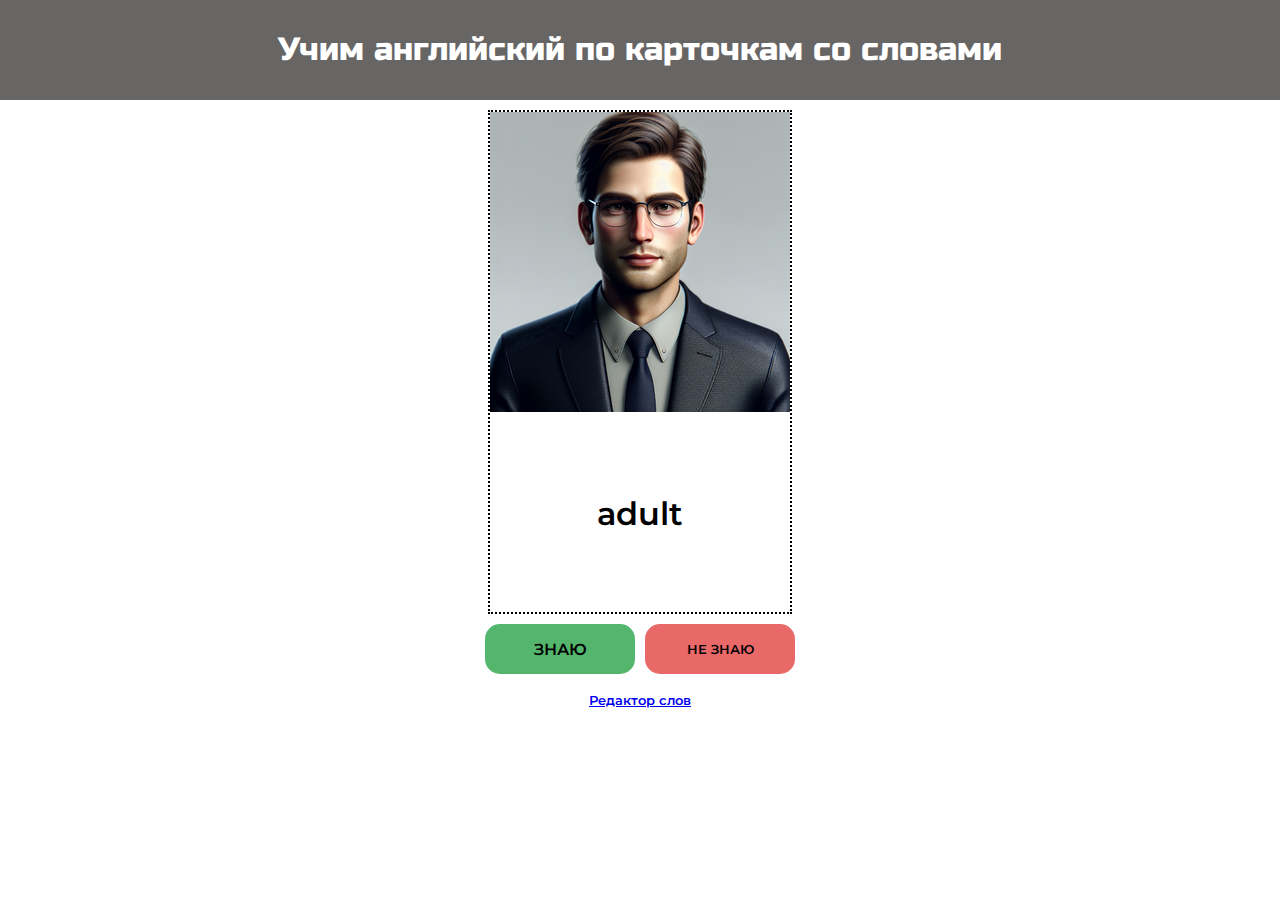
<file: index.html>
<!DOCTYPE html>
<html lang="ru">

<head>
    <meta charset="UTF-8">
    <meta name="viewport" content="width=device-width, initial-scale=1.0">
    <title>Карточки изучения английского языка</title>
    <link rel="stylesheet" href="css/reset.css">
    <link rel="stylesheet" href="css/main.css">
</head>

<body>
    <div class="page">

        <div class="header">
            <div class="header__title">
                <h1>Учим английский по карточкам со словами</h1>
            </div>
        </div>


        <div class="main">
            <div class="main__card">
                <div class="card__image">Загружаем изображение..</div>
                <div class="card__word montserrat">Загружаем слова..</div>
            </div>
            <div class="main__buttons">
                <button class="main__button--known">ЗНАЮ</button>
                <button class="main__button--learn">НЕ ЗНАЮ</button>
            </div>
        </div>

        <div class="links"><a href="./editor.html">Редактор слов</a></div>

    </div>
    <script src="js/main.js"></script>
</body>

</html>
</file>
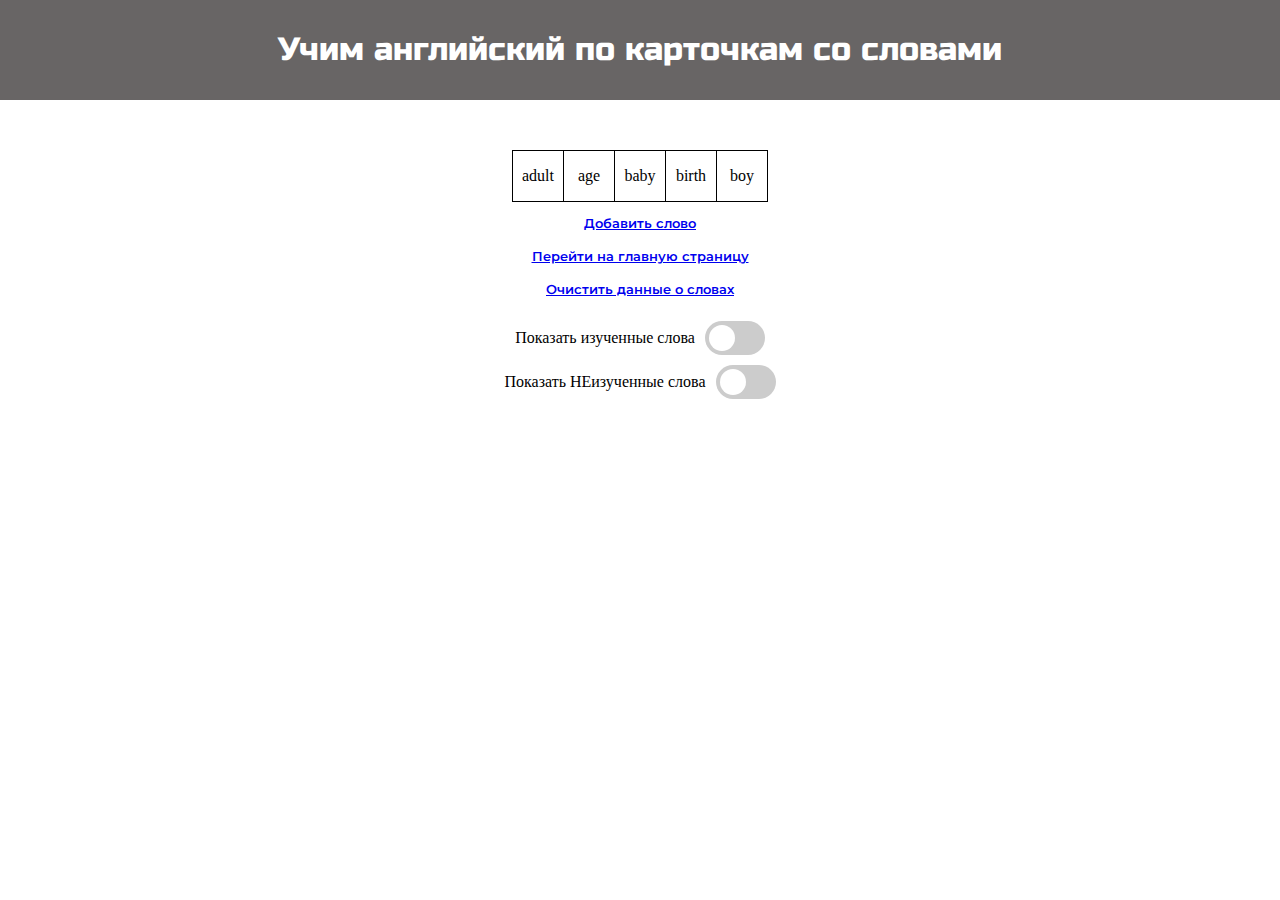
<file: editor.html>
<!DOCTYPE html>
<html lang="ru">

<head>
    <meta charset="UTF-8">
    <meta name="viewport" content="width=device-width, initial-scale=1.0">
    <title>Карточки изучения английского языка</title>
    <link rel="stylesheet" href="css/reset.css">
    <link rel="stylesheet" href="css/main.css">
    <link rel="stylesheet" href="css/editor.css">
</head>

<body>
    <div class="page">

        <div class="header">
            <div class="header__title">
                <h1>Учим английский по карточкам со словами</h1>
            </div>
        </div>


        <div class="page__table"></div>

        <div class="page__navigation_buttons">
            <div class="editor__add_word">
                <a href="#" id="add_word">Добавить слово</a>
            </div>
            <div class="links"><a href="/">Перейти на главную страницу</a></div>

            <div class="links" id="clear"><a href="#">Очистить данные о словах</a></div>

            <div class="editor__show_words">
                <!-- Переключатель 1 - Изученные слова -->
                <label class="switch-label">
                    Показать изученные слова
                    <label class="switch">
                        <input type="checkbox" id="learnedWordsSwitch">
                        <span class="slider round"></span>
                    </label>
                </label>


                <!-- Переключатель 2 - НЕизученные слова -->
                <label class="switch-label">
                    Показать НЕизученные слова
                    <label class="switch">
                        <input type="checkbox" id="wordsSwitchNeedLearn">
                        <span class="slider round"></span>
                    </label>
                </label>

            </div>

        </div>

        <div class="page__words">
            <p class="words__show_list"></p>
        </div>


    </div>
    <script src="js/main.js" defer></script>
    <script src="js/editor.js" defer></script>
</body>

</html>
</file>
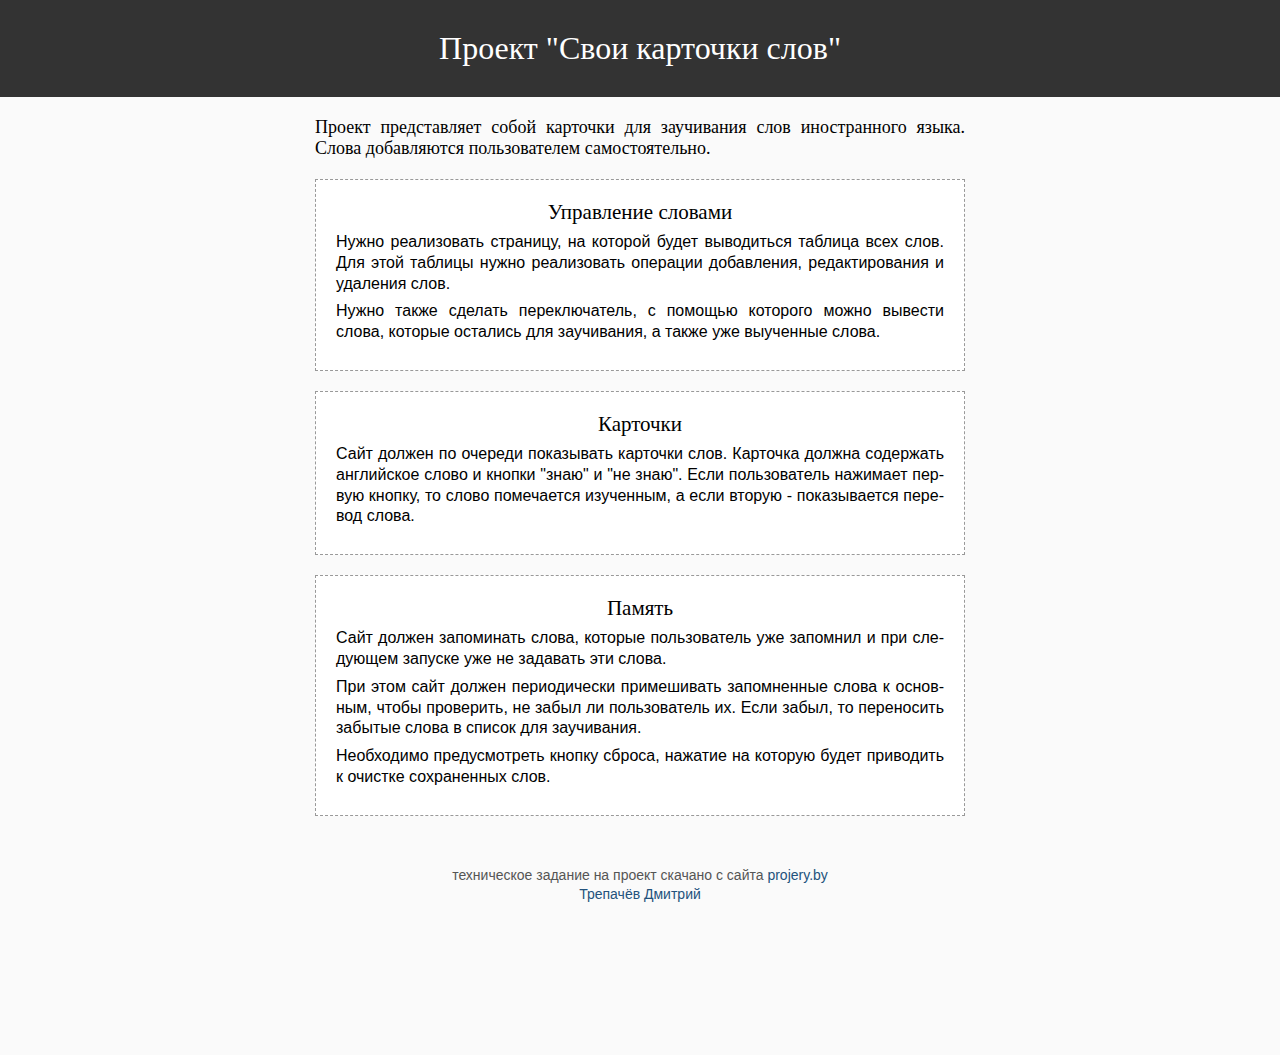
<file: ru.html>
<!DOCTYPE html>
<html lang="ru">
	<head>
		<meta charset="utf-8">
		<title>Проект "Свои карточки слов"</title>
		<style>
			body{background-color:#fafafa;margin:0}body a{color:#23527c;text-decoration:none}body a:hover,body a:focus{text-decoration:underline}[data-w="ruct/main"]{margin-bottom:50px}[data-w="main/prilt"]{margin-bottom:20px}[data-w="main/prilt"]>h1{margin:0;padding:30px;color:#fff;background-color:#333;text-align:center;font-weight:normal}[data-w="main/presc"]{width:80%;margin-left:auto;margin-right:auto;max-width:650px;margin-bottom:20px}[data-w="main/presc"]>p{margin-bottom:10px;margin-top:0;text-align:justify;font-family:"Times New Roman";font-size:18px;-webkit-hyphens:auto;-moz-hyphens:auto;-ms-hyphens:auto;hyphens:auto}[data-w="main/trezt/pane"]{width:80%;margin-left:auto;margin-right:auto;max-width:650px}[data-w="main/trezt/swib"]{padding:20px;margin-bottom:20px;background-color:#fff;border:1px dashed #999}[data-w="main/trezt/swib"]>h3{margin-bottom:7px;margin-top:0;font-weight:normal;text-align:center;font-family:"Times New Roman";font-size:21px}[data-w="main/trezt/swib"]>p{margin-bottom:7px;margin-top:0;text-align:justify;font-family:Arial;font-size:16px;line-height:1.3;-webkit-hyphens:auto;-moz-hyphens:auto;-ms-hyphens:auto;hyphens:auto}[data-w="ruct/footer"]{margin-bottom:150px}[data-w="footer/info"]{margin-bottom:20px;text-align:center;font-family:Arial;font-size:14px;line-height:1.4;color:#555}
		</style>
	</head>
	<body>
		<div data-w="ruct/main">
	<div data-w="main/prilt">
		<h1>Проект "Свои карточки слов"</h1>
	</div>
	<div data-w="main/presc">
		<p>
			Проект представляет собой карточки
			для заучивания слов иностранного языка.
			Слова добавляются пользователем самостоятельно.
		</p>
	</div>
	<div data-w="main/trezt/pane">
		<div data-w="main/trezt/swib">
			<h3>Управление словами</h3>
			<p>
				Нужно реализовать страницу, на которой
				будет выводиться таблица всех слов.
				Для этой таблицы нужно реализовать
				операции добавления, редактирования
				и удаления слов.
			</p>
			<p>
				Нужно также сделать переключатель,
				с помощью которого можно вывести
				слова, которые остались для заучивания,
				а также уже выученные слова.
			</p>
		</div>
		<div data-w="main/trezt/swib">
			<h3>Карточки</h3>
			<p>
				Сайт должен по очереди показывать
				карточки слов. Карточка должна
				содержать английское слово
				и кнопки "знаю" и "не знаю".
				Если пользователь нажимает
				первую кнопку, то слово помечается
				изученным, а если вторую - показывается
				перевод слова.
			</p>
		</div>
		<div data-w="main/trezt/swib">
			<h3>Память</h3>
			<p>
				Сайт должен запоминать слова,
				которые пользователь уже запомнил
				и при следующем запуске уже не
				задавать эти слова.
			</p>
			<p>
				При этом сайт должен периодически
				примешивать запомненные слова к основным,
				чтобы проверить, не забыл ли пользователь
				их. Если забыл, то переносить забытые
				слова в список для заучивания.
			</p>
			<p>
				Необходимо предусмотреть кнопку
				сброса, нажатие на которую будет
				приводить к очистке сохраненных
				слов.
			</p>
		</div>
	</div>
</div>

		
		<footer data-w="ruct/footer">
			<div data-w="footer/info">
				техническое задание на проект скачано с сайта <a href="http://projery.by">projery.by</a>
				<br>
				<a href="https://t.me/trepachev_dmitry">Трепачёв Дмитрий</a>
			</div>
		</footer>
	</body>
</html>
</file>
<file: css/main.css>
@import url('https://fonts.googleapis.com/css2?family=Montserrat:ital,wght@0,100..900;1,100..900&family=Russo+One&display=swap');

.russo-one-regular {
    font-family: "Russo One", serif;
    font-weight: 800;
    font-size: xx-large;
    font-style: normal;
}

.montserrat {
    font-family: "Montserrat", serif;
    font-weight: 600;
    font-size: xx-large;
    font-style: normal;
}


.header {
    width: 100vw;
    height: 100px;
    background-color: rgb(104, 101, 101);
    display: flex;
    justify-content: center;
    align-items: center;
}

.header__title {
    color: rgb(255, 255, 255);
    font-family: "Russo One", serif;
    font-size: xx-large;

}

.main {
    display: flex;
    flex-direction: column;
    justify-content: center;
    align-items: center;
}

.main__card {
    height: 500px;
    width: 300px;
    margin: 10px 30px;
    display: flex;
    flex-direction: column;
    justify-content: center;
    align-items: center;
    border: 2px black dotted;
}

.card__image {

}

.card__word {
    margin: auto;
}

.main__buttons {
    height: 50px;
    display: flex;
    justify-content: center;
    align-items: center;
    gap: 0 10px;
}

.main__button--known {
    font-family: "Montserrat", serif;
    font-weight: 600;
    font-size: medium;

    height: 50px;
    width: 150px;
    border: none;
    border-radius: 15px;
    background-color: rgb(83, 182, 108);
}

.main__button--learn {
    font-family: "Montserrat", serif;
    font-weight: 600;
    font-size: small;
    
    height: 50px;
    width: 150px;
    border: none;
    border-radius: 15px;
    background-color: rgb(233, 105, 105);
}

.links:first {
    margin-top: 50px;
}

.links {
    display: flex;
    justify-content: center;
    margin-top: 20px;
    font-family: "Montserrat", serif;
    font-weight: 600;
    font-size: small;
    font-style: normal;
}
</file>
<file: css/editor.css>
.page__table {
    display: flex;
    justify-content: center;

    margin-top: 50px;
}



.table__tr {}

.table__td {
    width: 50px;
    height: 50px;
    border: 1px solid black;

    text-align: center;
    vertical-align: middle;


}
.editor__add_word {
    display: flex;
    justify-content: center;
    align-items: center;
    margin-top: 15px;
    font-family: "Montserrat", serif;
    font-weight: 600;
    font-size: small;
    font-style: normal;
}

.editor__show_words {
    display: flex;

    justify-content: center;
    align-items: center;
    padding: 25px;
    gap: 10px;
    flex-direction: column;
}



/* Ползунок переключения*/
/* Переключатель - коробка вокруг ползунка */
.switch {
    position: relative;
    display: inline-block;
    width: 60px;
    height: 34px;
}

/* Скрыть флажок HTML по умолчанию */
.switch input {
    opacity: 0;
    width: 0;
    height: 0;
}

/* Ползунок */
.slider {
    position: absolute;
    cursor: pointer;
    top: 0;
    left: 0;
    right: 0;
    bottom: 0;
    background-color: #ccc;
    transition: .4s;
}

/* Кружок внутри ползунка */
.slider:before {
    position: absolute;
    content: "";
    height: 26px;
    width: 26px;
    left: 4px;
    bottom: 4px;
    background-color: white;
    transition: .4s;
}

/* Изменение фона при включении */
input:checked + .slider {
    background-color: #2196F3;
}

input:focus + .slider {
    box-shadow: 0 0 1px #2196F3;
}

/* Движение кружка вправо при включении */
input:checked + .slider:before {
    transform: translateX(26px);
}

/* Закругленные ползунки */
.slider.round {
    border-radius: 34px;
}

.slider.round:before {
    border-radius: 50%;
}

/* Стили для метки с текстом */
.switch-label {
    display: flex;
    align-items: center;
    gap: 10px; /* Расстояние между текстом и переключателем */
    font-size: 16px;
    cursor: pointer;
}

/* Текст внутри переключателя */
.slider::before {
    position: absolute;

    font-size: 12px;
    color: white;
    transition: .3s;
}

input:checked + .slider::before {
    left: 5px;
}
/* Конец ползунков */


.page__words {
    display: flex;
    justify-content: center;
}

.words__show_list {

}

.words__show_list-enable {
    padding: 30px;
    border: 1px solid black;
}
</file>
